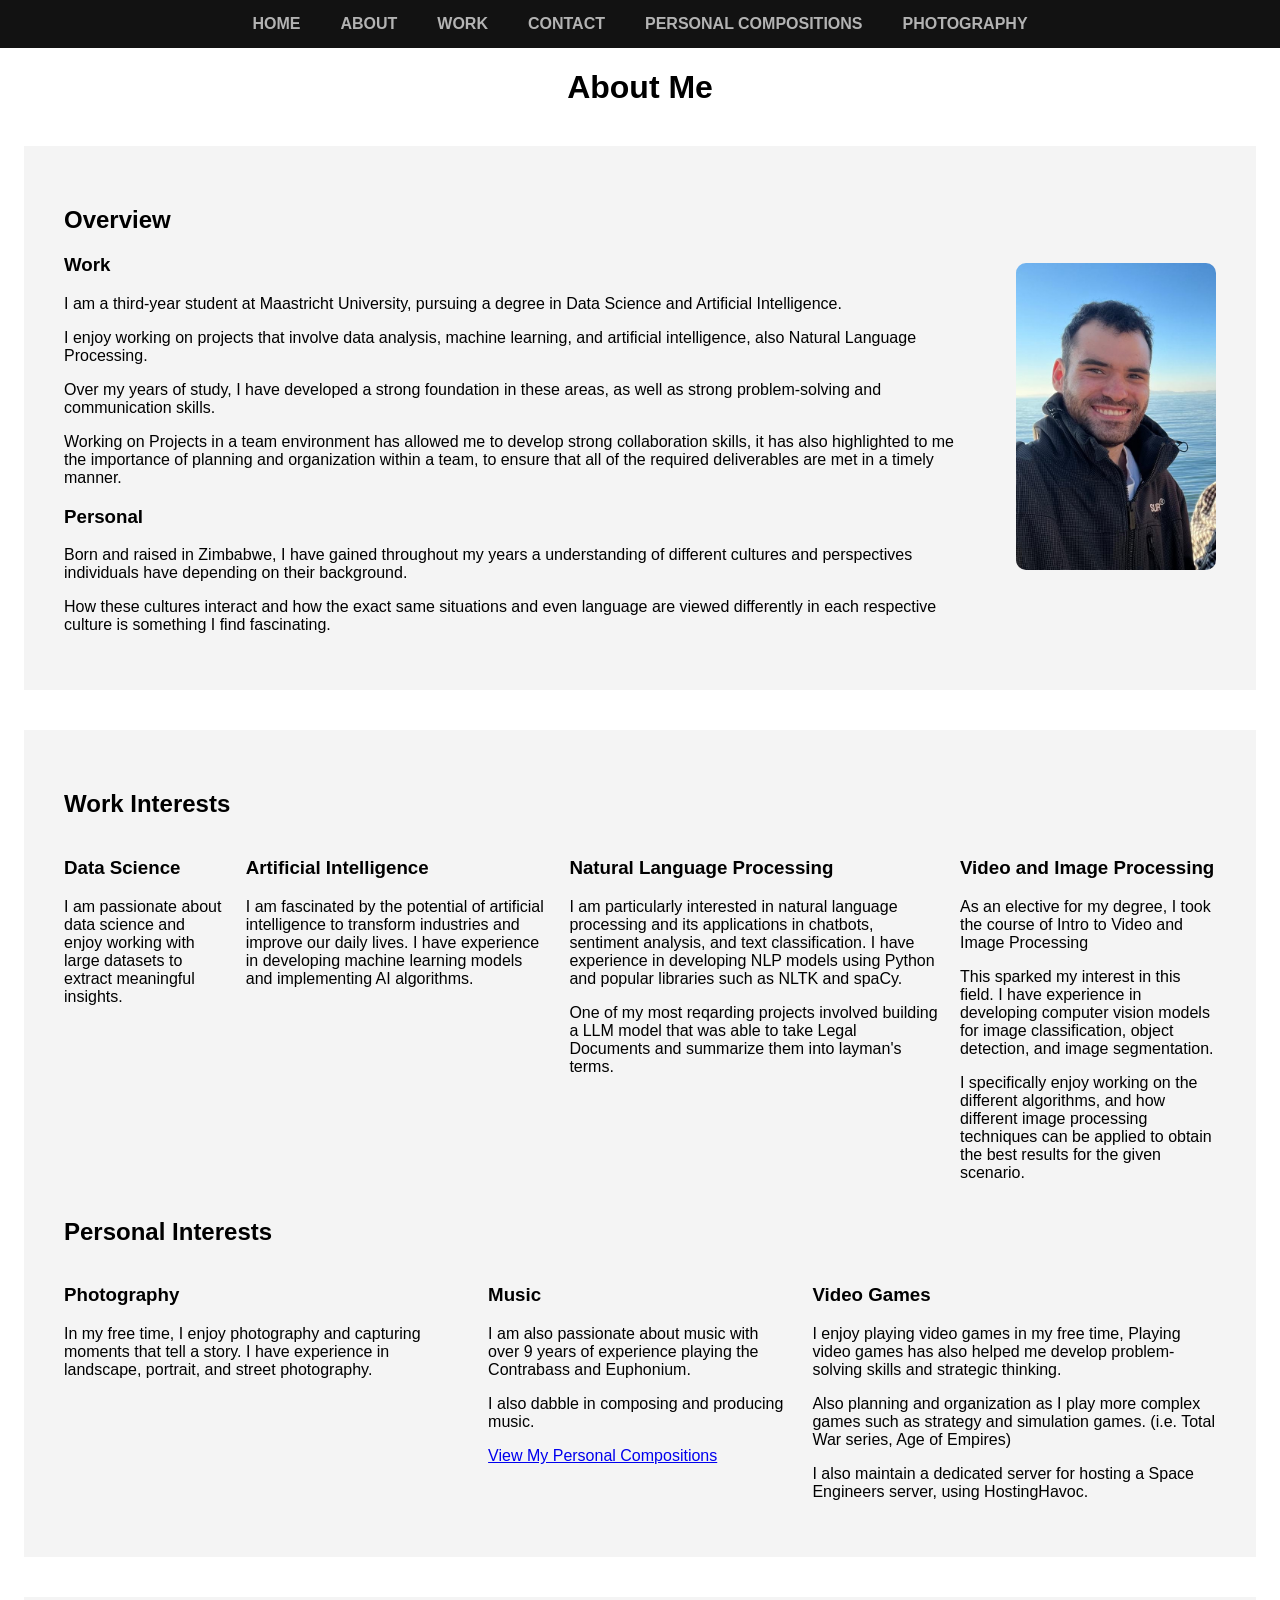
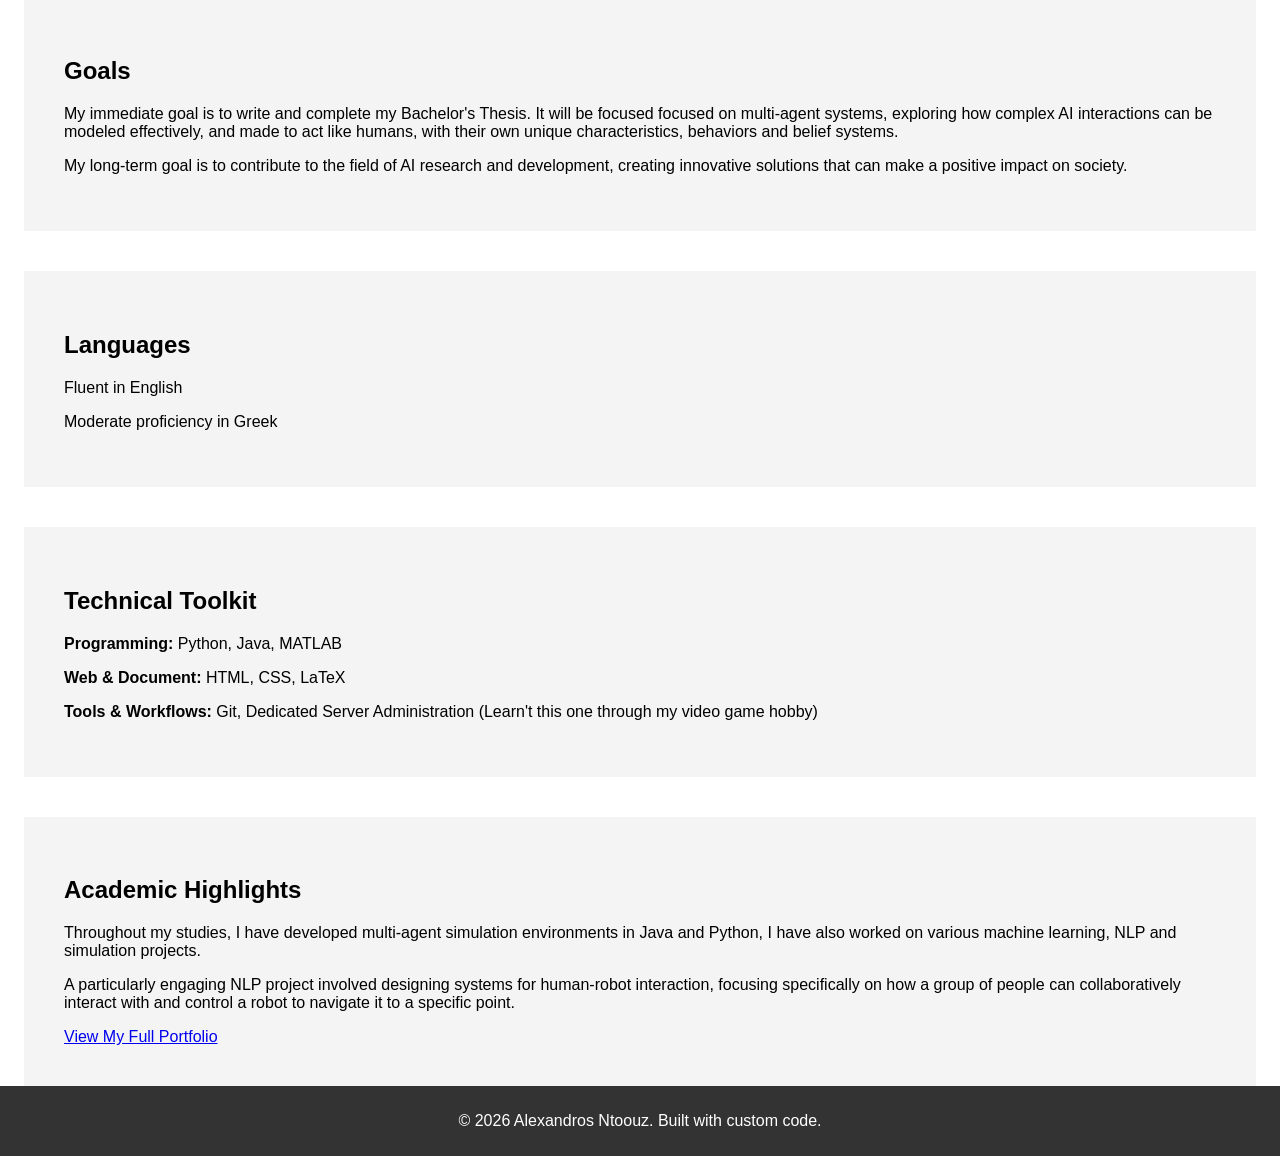
<file: about.html>
<!DOCTYPE html>
<html lang="en">
<head>
<title>About Me</title>
<link rel="stylesheet" href="style.css">
</head>
<body>
    <nav>
        <ul>
            <li><a href="home.html">Home</a></li>
            <li><a href="about.html">About</a></li>
            <li><a href="work.html">Work</a></li>
            <li><a href="contact.html">Contact</a></li>
            <li><a href="Personal_Compositions.html">Personal Compositions</a></li>
            <li><a href="photography.html">Photography</a></li>
        </ul>
    </nav>
<h1>About Me</h1>

<section id="overview"> 
    <div class="overview-text">
        <h2>Overview</h2>
        <h3>Work</h3>
        <p>I am a third-year student at Maastricht University, pursuing a degree in Data Science and Artificial Intelligence.</p>
        <p>I enjoy working on projects that involve data analysis, machine learning, and artificial intelligence, also Natural Language Processing.</p>
        <p>Over my years of study, I have developed a strong foundation in these areas, as well as strong problem-solving and communication skills.</p>
        <p>Working on Projects in a team environment has allowed me to develop strong collaboration skills, it has also highlighted to me the importance of planning and organization within a team, to ensure that all of the required deliverables are met in a timely manner.</p>
        <p></p>
        <h3>Personal</h3>
        <p>Born and raised in Zimbabwe, I have gained throughout my years a understanding of different cultures and perspectives individuals have depending on their background.</p>
        <p>How these cultures interact and how the exact same situations and even language are viewed differently in each respective culture is something I find fascinating.</p>
        <p></p>
    </div>

    <div class="overview-photo">
        <img src="photos/me.jpg" alt="A photo of me">
    </div>
</section>

<section id="interests">
    <h2>Work Interests</h2>
    <div class="work-interests">
        <div class="interest">
            <h3>Data Science</h3>
            <p>I am passionate about data science and enjoy working with large datasets to extract meaningful insights.</p>
           
        </div>

        <div class="interest">
            <h3>Artificial Intelligence</h3>
            <p>I am fascinated by the potential of artificial intelligence to transform industries and improve our daily lives. I have experience in developing machine learning models and implementing AI algorithms.</p>
        </div>

        <div class="interest">
            <h3>Natural Language Processing</h3>
            <p>I am particularly interested in natural language processing and its applications in chatbots, sentiment analysis, and text classification. I have experience in developing NLP models using Python and popular libraries such as NLTK and spaCy.</p>
             <p>One of my most reqarding projects involved building a LLM model that was able to take Legal Documents and summarize them into layman's terms.</p>
        </div>

        <div class="interest">
            <h3>Video and Image Processing</h3>
            <p>As an elective for my degree, I took the course of Intro to Video and Image Processing</p>
            <p>This sparked my interest in this field. I have experience in developing computer vision models for image classification, object detection, and image segmentation.</p>
            <p>I specifically enjoy working on the different algorithms, and how different image processing techniques can be applied to obtain the best results for the given scenario.</p>
        </div>
    </div>

    <h2>Personal Interests</h2>
    <div class="personal-interests">
        <div class="interest">
            <h3>Photography</h3>
            <p>In my free time, I enjoy photography and capturing moments that tell a story. I have experience in landscape, portrait, and street photography.</p>
        </div>

        <div class="interest">
            <h3>Music</h3>
            <p>I am also passionate about music with over 9 years of experience playing the Contrabass and Euphonium.</p>
            <p>I also dabble in composing and producing music.</p>
            <a href="Personal_Compositions.html">View My Personal Compositions</a>
        </div>

        <div class = "interest">
            <h3>Video Games</h3>
            <p>I enjoy playing video games in my free time, Playing video games has also helped me develop problem-solving skills and strategic thinking.</p>
            <p>Also planning and organization as I play more complex games such as strategy and simulation games. (i.e. Total War series, Age of Empires)</p>
            <p>I also maintain a dedicated server for hosting a Space Engineers server, using HostingHavoc.</p>
        </div>
    </div>
</section>

<section id="goals">
    <h2>Goals</h2>
    <p>My immediate goal is to write and complete my Bachelor's Thesis. It will be focused focused on multi-agent systems, exploring how complex AI interactions can be modeled effectively, and made to act like humans, with their own unique characteristics, behaviors and belief systems.</p>
    <p>My long-term goal is to contribute to the field of AI research and development, creating innovative solutions that can make a positive impact on society.</p>
</section>

<section id="languages">
    <h2>Languages</h2>
    <p>Fluent in English</p>
    <p>Moderate proficiency in Greek</p>
</section>

<section id="skills">
    <h2>Technical Toolkit</h2>
    <div class="skills">
        <p><strong>Programming:</strong> Python, Java, MATLAB</p>
        <p><strong>Web & Document:</strong> HTML, CSS, LaTeX</p>
        <p><strong>Tools & Workflows:</strong> Git, Dedicated Server Administration (Learn't this one through my video game hobby)</p>
    </div>
</section>

<section id="project-highlights">
    <h2>Academic Highlights</h2>
    <p>Throughout my studies, I have developed multi-agent simulation environments in Java and Python, I have also worked on various machine learning, NLP and simulation projects.</p>
    <p>A particularly engaging NLP project involved designing systems for human-robot interaction, focusing specifically on how a group of people can collaboratively interact with and control a robot to navigate it to a specific point.</p>
    <a href="work.html" class="button">View My Full Portfolio</a>
</section>

<footer>
        <p>&copy; 2026 Alexandros Ntoouz. Built with custom code.</p>
</footer>
</body>
</html>
</file>
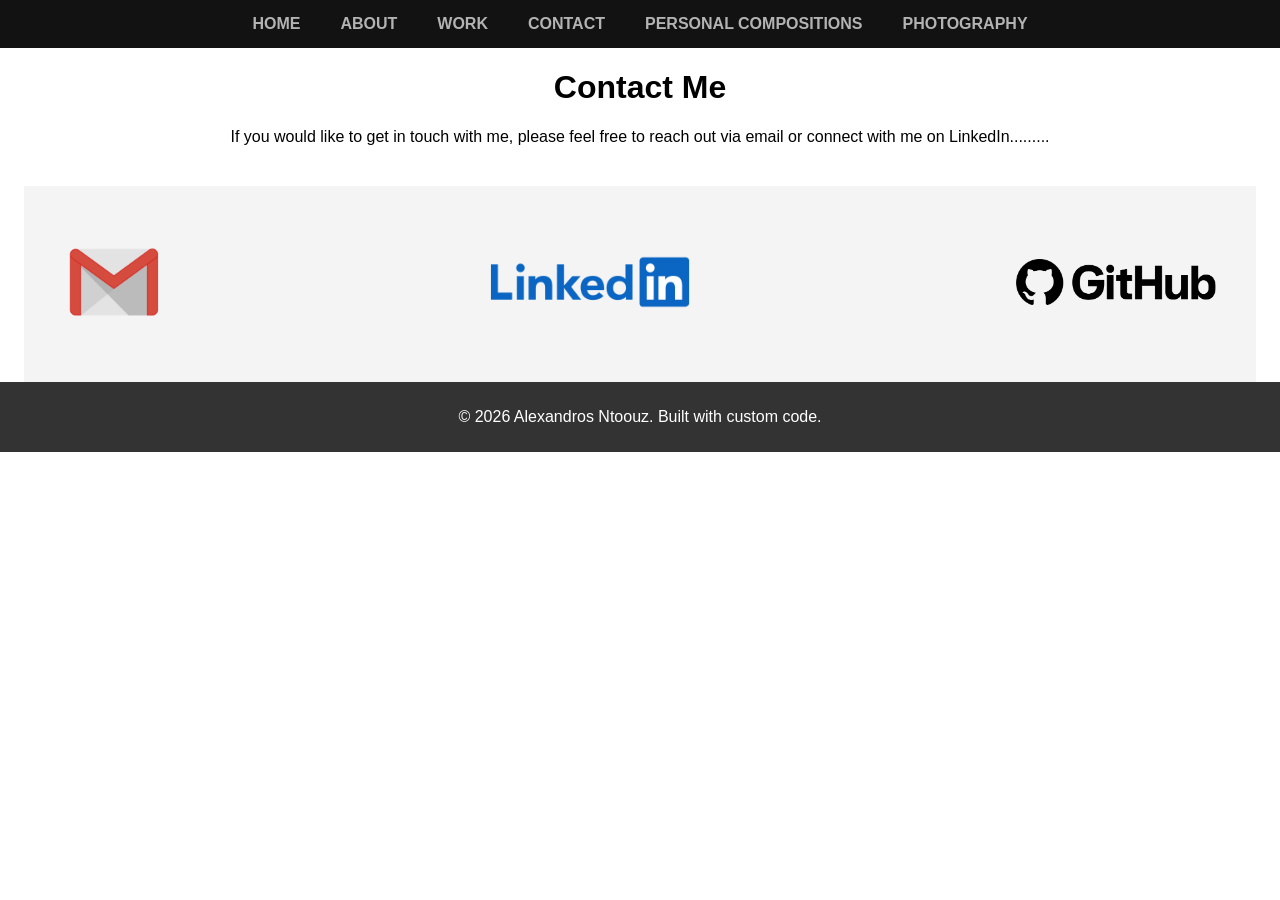
<file: contact.html>
<!DOCTYPE html>
<html lang="en">
<head>
    <title>Contact Me</title>
    <link rel="stylesheet" href="style.css">
</head>
<body>
    <nav>
        <ul>
            <li><a href="home.html">Home</a></li>
            <li><a href="about.html">About</a></li>
            <li><a href="work.html">Work</a></li>
            <li><a href="contact.html">Contact</a></li>
            <li><a href="Personal_Compositions.html">Personal Compositions</a></li>
            <li><a href="photography.html">Photography</a></li>
        </ul>
    </nav>

    <h1>Contact Me</h1>
    <p>If you would like to get in touch with me, please feel free to reach out via email or connect with me on LinkedIn.........</p>

    <section id="contact-info">
        <div class="email"><a href="mailto:alexmdawes3@gmail.com">
            <img src="photos/logos/gmail_0.png" alt="Email Icon">
        </a>
        </div>

        <div class="linkedin"><a href="https://www.linkedin.com/in/alexandros-ntoouz/" target="_blank">
            <img src="photos/logos/LinkedIn-logo.png" alt="LinkedIn Icon">
        </a>
        </div>

        <div class = "github"><a href ="" target="_blank">
            <img src = "photos/logos/git_logo.png" alt = "GitHub Icon">
        </a>

        </div>
    </section>

    <footer>
        <p>&copy; 2026 Alexandros Ntoouz. Built with custom code.</p>
    </footer>
</body>
</html>
</file>
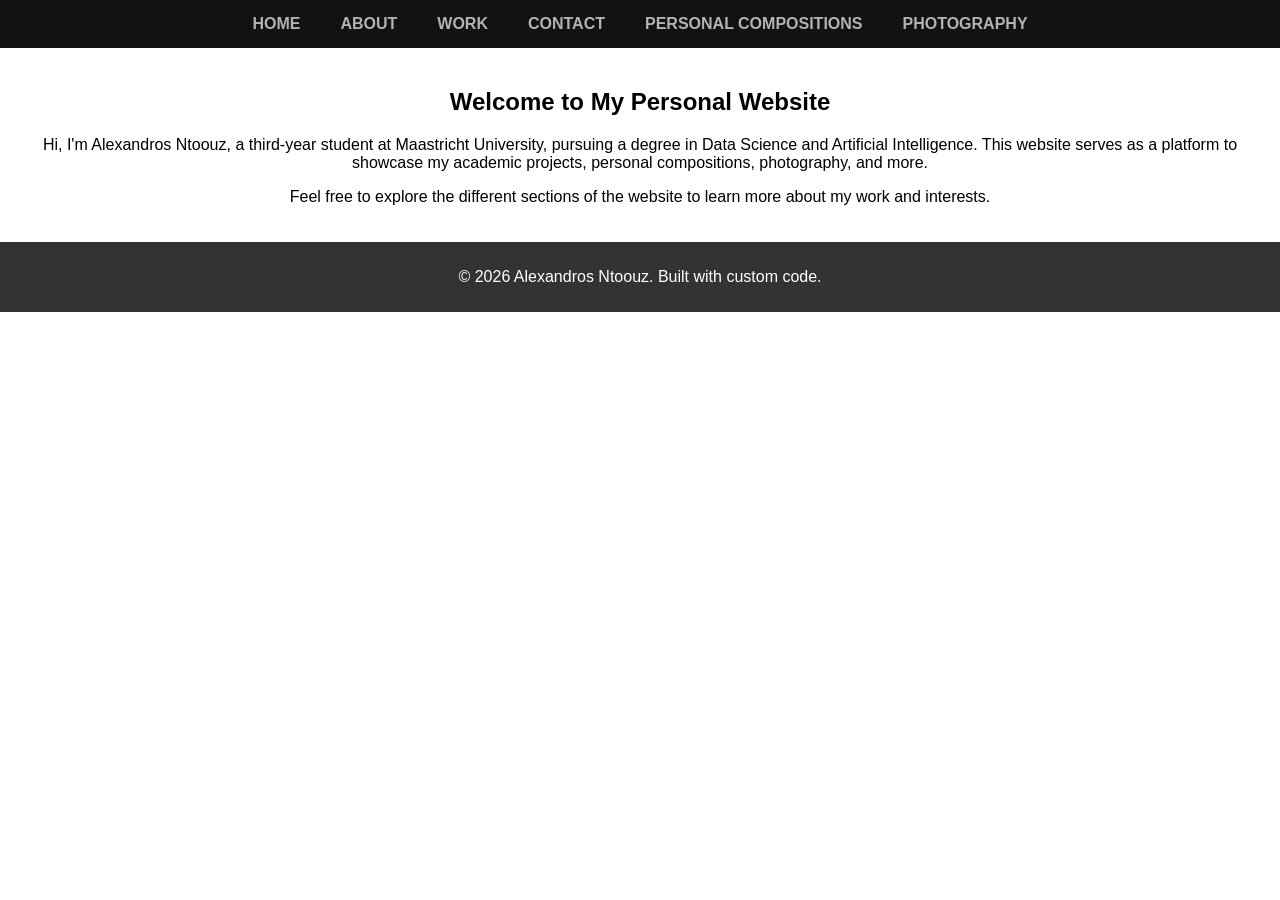
<file: home.html>
<!DOCTYPE html>
<html lang="en">
<head>
    <meta charset="UTF-8">
    <meta name="viewport" content="width=device-width, initial-scale=1.0">
    <title>Home</title>
    <link rel="stylesheet" href="style.css">
</head>
<body>

    <nav>
        <ul>
            <li><a href="home.html">Home</a></li>
            <li><a href="about.html">About</a></li>
            <li><a href="work.html">Work</a></li>
            <li><a href="contact.html">Contact</a></li>
            <li><a href="Personal_Compositions.html">Personal Compositions</a></li>
            <li><a href="photography.html">Photography</a></li>
        </ul>
    </nav>

    <section id = "intro">
        <div class="container">
            <h2>Welcome to My Personal Website</h2>
            <p>Hi, I'm Alexandros Ntoouz, a third-year student at Maastricht University, pursuing a degree in Data Science and Artificial Intelligence. This website serves as a platform to showcase my academic projects, personal compositions, photography, and more.</p>
            <p>Feel free to explore the different sections of the website to learn more about my work and interests.</p>
        </div>
    </section>




    <footer>
        <p>&copy; 2026 Alexandros Ntoouz. Built with custom code.</p>
    </footer>
</body>
</html>
</file>
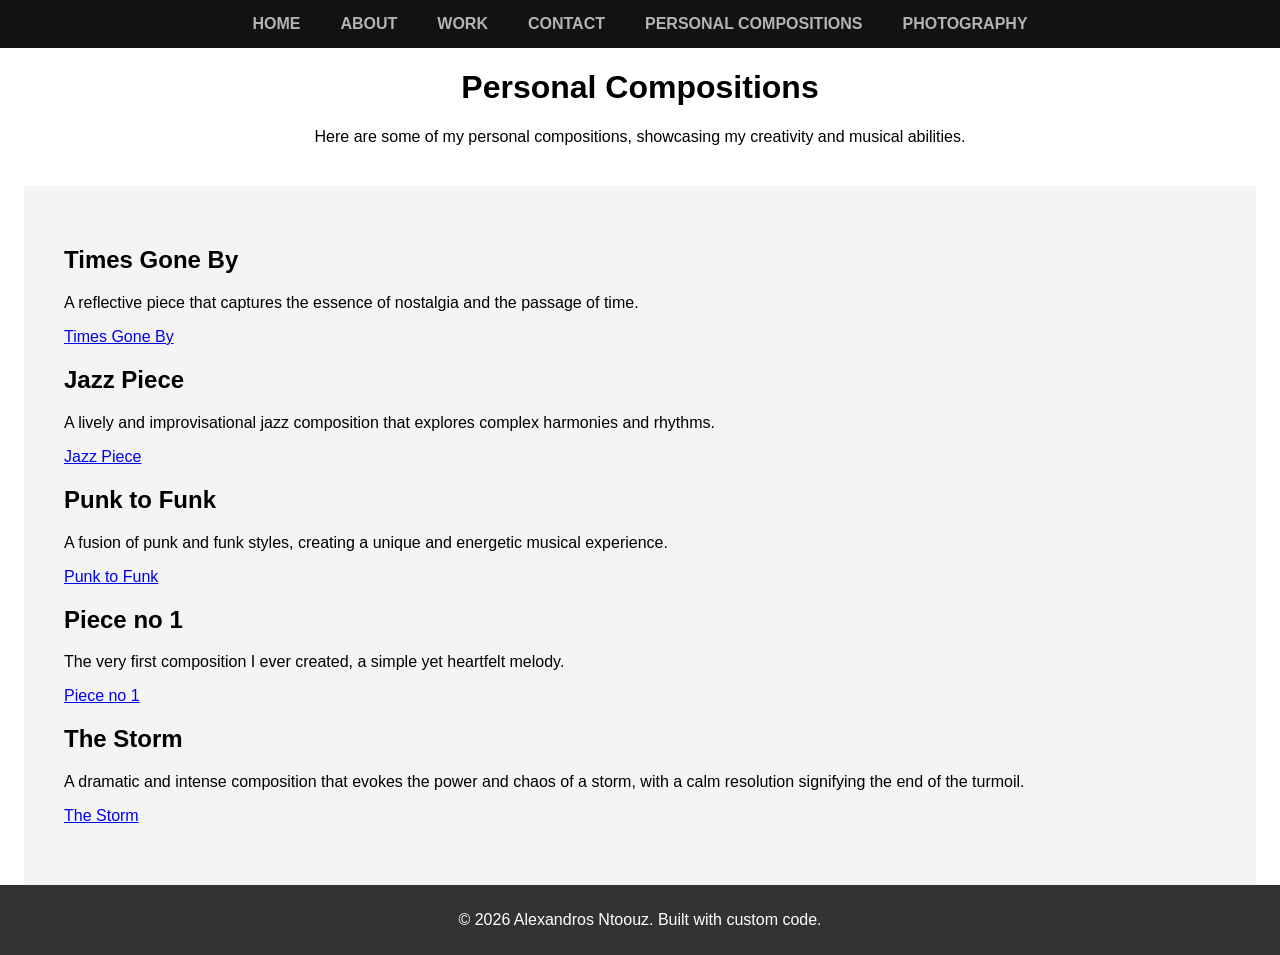
<file: Personal_Compositions.html>
<!DOCTYPE html>
<html lang="en">
    <head>
        <meta charset="UTF-8">
        <meta name="viewport" content="width=device-width, initial-scale=1.0">
        <title>Personal Compositions</title>
        <link rel="stylesheet" href="style.css">
    </head>
    <body>
        
        <nav>
            <ul>
                <li><a href="home.html">Home</a></li>
                <li><a href="about.html">About</a></li>
                <li><a href="work.html">Work</a></li>
                <li><a href="contact.html">Contact</a></li>
                <li><a href="Personal_Compositions.html">Personal Compositions</a></li>
                <li><a href="photography.html">Photography</a></li>
            </ul>
        </nav>

        <h1>Personal Compositions</h1>
        <p>Here are some of my personal compositions, showcasing my creativity and musical abilities.</p>

        <div id ="personal-compositions">
            
            <div class="composition">
                <h2>Times Gone By</h2>
                <p>A reflective piece that captures the essence of nostalgia and the passage of time.</p>
                <a href="https://on.soundcloud.com/VJhP2PJDiaNIo6hwrF" target="_blank">Times Gone By</a>
            </div>
            <div class="composition">
                <h2>Jazz Piece</h2>
                <p>A lively and improvisational jazz composition that explores complex harmonies and rhythms.</p>
                <a href="https://on.soundcloud.com/TyKuL56n1g545ivw8e" target="_blank">Jazz Piece</a>

            </div>
            <div class = "composition">
                <h2>Punk to Funk</h2>
                <p>A fusion of punk and funk styles, creating a unique and energetic musical experience.</p>
                <a href="https://on.soundcloud.com/nd7fjmlDMUZoMLWqcx" target="_blank">Punk to Funk</a>
            </div>
            <div class = "composition">
                <h2>Piece no 1</h2>
                <p>The very first composition I ever created, a simple yet heartfelt melody.</p>
                <a href="https://on.soundcloud.com/Lt9sKgyiSzYLOV7cQ2" target="_blank">Piece no 1</a>
            </div>
            <div class = "composition">
                <h2>The Storm</h2>
                <p>A dramatic and intense composition that evokes the power and chaos of a storm, with a calm resolution signifying the end of the turmoil.</p>
                <a href="https://on.soundcloud.com/eZb5JEeTlEmJL2OJPS" target="_blank">The Storm</a>
            </div>
        </div>

        <footer>
        <p>&copy; 2026 Alexandros Ntoouz. Built with custom code.</p>
    </footer>
    </body>
</html>
</file>
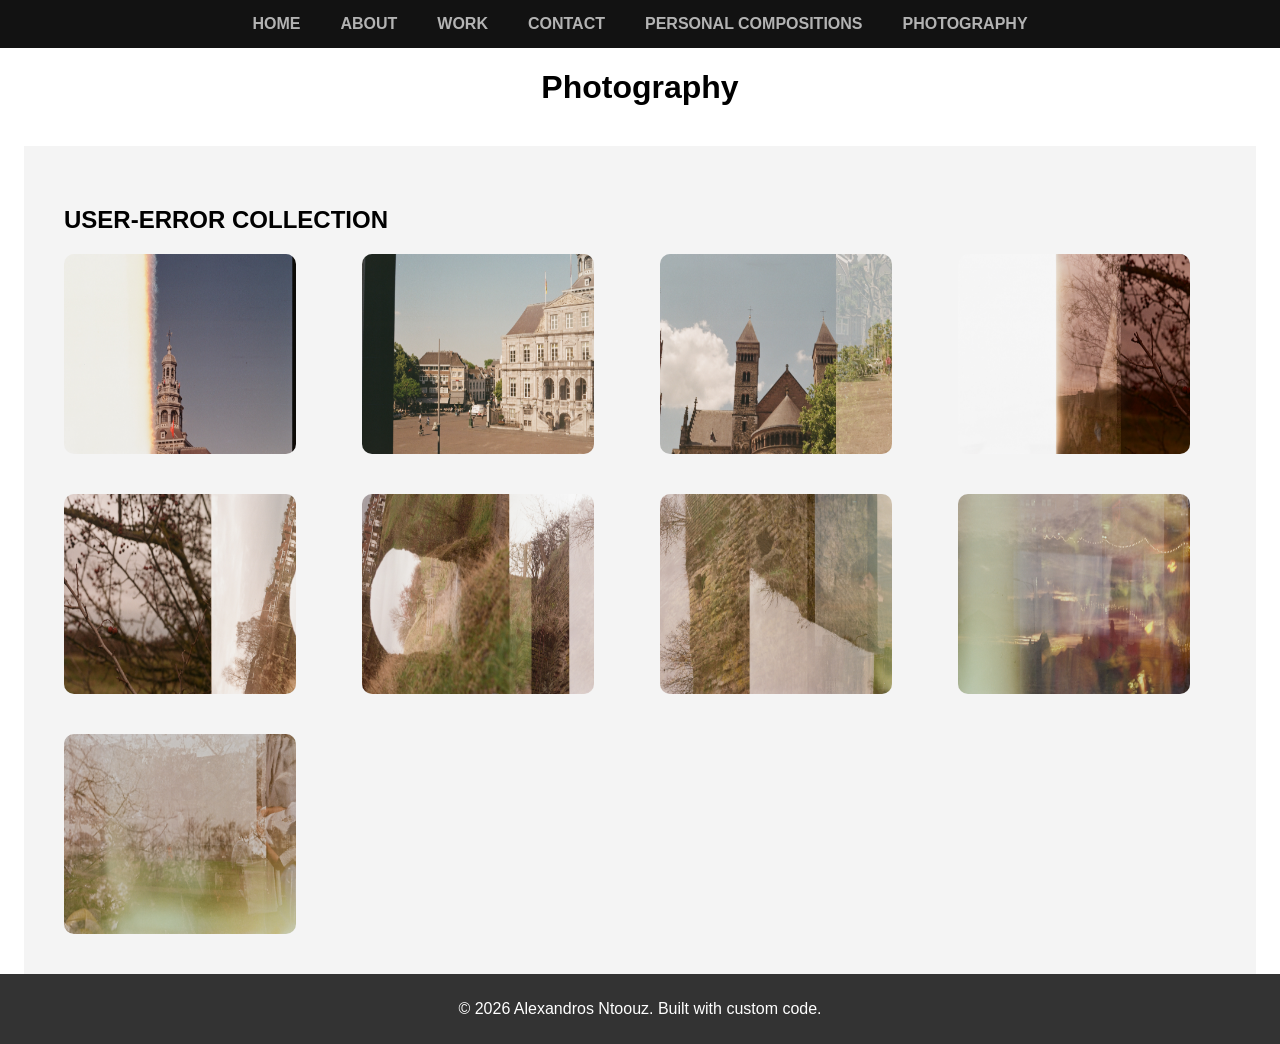
<file: photography.html>
<!DOCTYPE html>
<html lang="en">
<head>
    <meta charset="UTF-8">
    <meta name="viewport" content="width=device-width, initial-scale=1.0">
    <title>Photography</title>
    <link rel="stylesheet" href="style.css">
</head>
<body>
    <nav>
        <ul>
            <li><a href="home.html">Home</a></li>
            <li><a href="about.html">About</a></li>
            <li><a href="work.html">Work</a></li>
            <li><a href="contact.html">Contact</a></li>
            <li><a href="Personal_Compositions.html">Personal Compositions</a></li>
            <li><a href="photography.html">Photography</a></li>
        </ul>
    </nav>

    <h1>Photography</h1>
    <section id="collection1">
        <h2>USER-ERROR COLLECTION</h2>
        <div class="photo-grid">
            <img src="photos/user-error-collection/1.jpg" alt="1">
            <img src="photos/user-error-collection/2.jpg" alt="2">
            <img src="photos/user-error-collection/3.jpg" alt="3">
            <img src="photos/user-error-collection/4.jpg" alt="4">
            <img src="photos/user-error-collection/5.jpg" alt="5">
            <img src="photos/user-error-collection/6.jpg" alt="6">
            <img src="photos/user-error-collection/7.jpg" alt="7">
            <img src="photos/user-error-collection/8.jpg" alt="8">
            <img src="photos/user-error-collection/9.jpg" alt="9">
        </div>
    </section>

    <footer>
        <p>&copy; 2026 Alexandros Ntoouz. Built with custom code.</p>
    </footer>

</body>
</html>
</file>
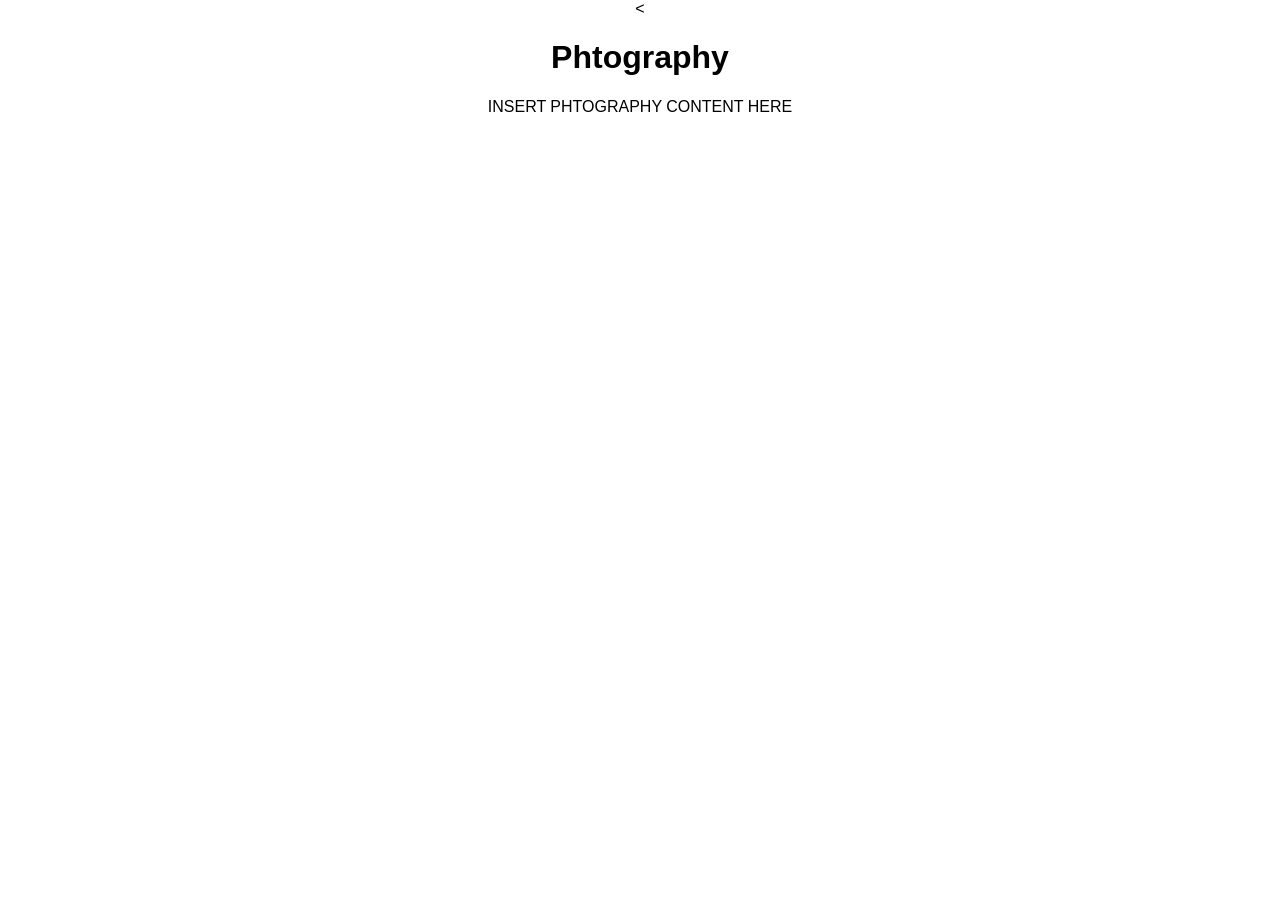
<file: phtoography.html>
<!DOCTYPE html>
<html lang="en">
<head>
    <meta charset="UTF-8">
    <meta name="viewport" content="width=device-width, initial-scale=1.0">
    <title>Contact Me</title>
    <link rel="stylesheet" href="style.css">

</head>
<body>
    
    <<h1>Phtography</h1>
    <p>INSERT PHTOGRAPHY CONTENT HERE</p>

</body>
</html>
</file>
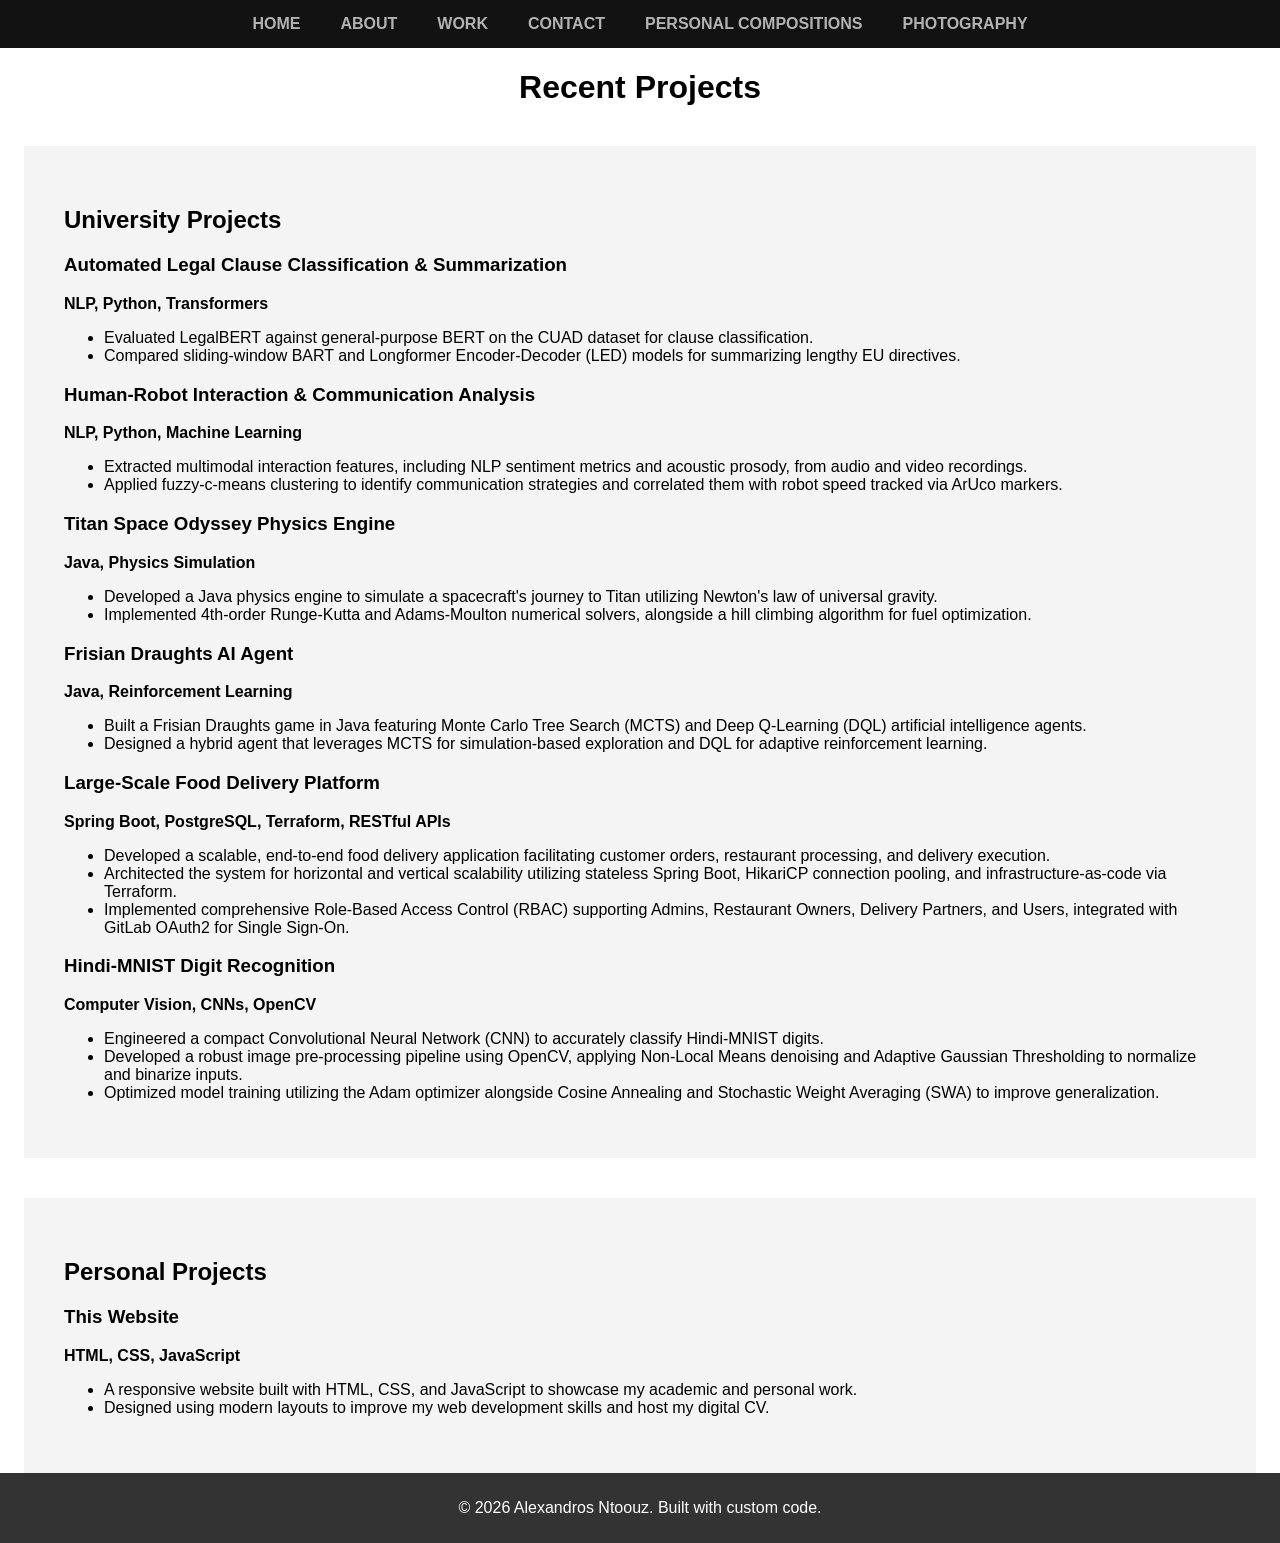
<file: work.html>
<!DOCTYPE html>
<html lang="en">
<head>
    <title>Projects</title>
    <link rel="stylesheet" href="style.css">
</head>
<body>

    <nav>
        <ul>
            <li><a href="home.html">Home</a></li>
            <li><a href="about.html">About</a></li>
            <li><a href="work.html">Work</a></li>
            <li><a href="contact.html">Contact</a></li>
            <li><a href="Personal_Compositions.html">Personal Compositions</a></li>
            <li><a href="photography.html">Photography</a></li>
        </ul>
    </nav>

    <h1>Recent Projects</h1>
    <section id="projects">
        <h2>University Projects</h2>
        
        <div class="project-grid">
            <!-- Legal NLP Project -->
            <div class="project-card">
                <h3>Automated Legal Clause Classification & Summarization</h3>
                <p><strong>NLP, Python, Transformers</strong></p>
                <ul>
                    <li>Evaluated LegalBERT against general-purpose BERT on the CUAD dataset for clause classification.</li>
                    <li>Compared sliding-window BART and Longformer Encoder-Decoder (LED) models for summarizing lengthy EU directives.</li>
                </ul>
            </div>

            <!-- EDMO Robot Project -->
            <div class="project-card">
                <h3>Human-Robot Interaction & Communication Analysis</h3>
                <p><strong>NLP, Python, Machine Learning</strong></p>
                <ul>
                    <li>Extracted multimodal interaction features, including NLP sentiment metrics and acoustic prosody, from audio and video recordings.</li>
                    <li>Applied fuzzy-c-means clustering to identify communication strategies and correlated them with robot speed tracked via ArUco markers.</li>
                </ul>
            </div>

            <!-- Space Mission Project -->
            <div class="project-card">
                <h3>Titan Space Odyssey Physics Engine</h3>
                <p><strong>Java, Physics Simulation</strong></p>
                <ul>
                    <li>Developed a Java physics engine to simulate a spacecraft's journey to Titan utilizing Newton's law of universal gravity.</li>
                    <li>Implemented 4th-order Runge-Kutta and Adams-Moulton numerical solvers, alongside a hill climbing algorithm for fuel optimization.</li>
                </ul>
            </div>

            <!-- Frisian Draughts Project -->
            <div class="project-card">
                <h3>Frisian Draughts AI Agent</h3>
                <p><strong>Java, Reinforcement Learning</strong></p>
                <ul>
                    <li>Built a Frisian Draughts game in Java featuring Monte Carlo Tree Search (MCTS) and Deep Q-Learning (DQL) artificial intelligence agents.</li>
                    <li>Designed a hybrid agent that leverages MCTS for simulation-based exploration and DQL for adaptive reinforcement learning.</li>
                </ul>
            </div>
        </div>
        <!-- Large-Scale Food Delivery App Project -->
        <div class="project-card">
            <h3>Large-Scale Food Delivery Platform</h3>
            <p><strong>Spring Boot, PostgreSQL, Terraform, RESTful APIs</strong></p>
            <ul>
                <li>Developed a scalable, end-to-end food delivery application facilitating customer orders, restaurant processing, and delivery execution.</li>
                <li>Architected the system for horizontal and vertical scalability utilizing stateless Spring Boot, HikariCP connection pooling, and infrastructure-as-code via Terraform.</li>
                <li>Implemented comprehensive Role-Based Access Control (RBAC) supporting Admins, Restaurant Owners, Delivery Partners, and Users, integrated with GitLab OAuth2 for Single Sign-On.</li>
            </ul>
        </div>
        
        <!-- Hindi-MNIST Digit Recognition Project -->
        <div class="project-card">
            <h3>Hindi-MNIST Digit Recognition</h3>
            <p><strong>Computer Vision, CNNs, OpenCV</strong></p>
            <ul>
                <li>Engineered a compact Convolutional Neural Network (CNN) to accurately classify Hindi-MNIST digits.</li>
                <li>Developed a robust image pre-processing pipeline using OpenCV, applying Non-Local Means denoising and Adaptive Gaussian Thresholding to normalize and binarize inputs.</li>
                <li>Optimized model training utilizing the Adam optimizer alongside Cosine Annealing and Stochastic Weight Averaging (SWA) to improve generalization.</li>
            </ul>
        </div>

    </section>

    <section id="personal-projects">
        <h2>Personal Projects</h2>
        <div class="project-grid">
            <div class="project-card">
                <h3>This Website</h3>
                <p><strong>HTML, CSS, JavaScript</strong></p>
                <ul>
                    <li>A responsive website built with HTML, CSS, and JavaScript to showcase my academic and personal work.</li>
                    <li>Designed using modern layouts to improve my web development skills and host my digital CV.</li>
                </ul>
            </div>
        </div>
        
    </section>

    

    <footer>
        <p>&copy; 2026 Alexandros Ntoouz. Built with custom code.</p>
    </footer>

</body>
</html>
</file>
<file: style.css>
body {
    font-family: Arial, sans-serif;
    margin: 0;
    text-align: center;
}

/* Styles the main navigation bar container */
nav {
    background-color: #121212;
    padding: 15px 30px;
    text-align: center;
}

/* Turns your list into a horizontal flex container */
nav ul {
    display: flex;
    gap: 40px;
    list-style: none;
    margin: 0;
    padding: 0;
    justify-content: center;
    text-align: center;
}

/* Styles the text links */
nav a {
    color: #b3b3b3;
    text-decoration: none;
    font-size: 16px;
    font-weight: 700;
    text-transform: uppercase;
    text-align: center;
}

/* Hover effect for the text links */
nav a:hover {
    color: #ffffff;
}

section {
    padding: 20px;
}

footer {
    background: #333;
    color: white;
    text-align: center;
    padding: 10px;
}

/* The Main Container */
#overview {
    background-color: #f4f4f4;
    padding: 40px;
    
    /* This is the magic that puts them side-by-side */
    display: flex; 
    align-items: center; /* Centers everything vertically */
    justify-content: space-between; /* Pushes the text to the left and photo to the right */
    gap: 40px; /* Adds a nice gap between the text and the photo */
    
    /* Location on the page */
    width: 90%;
    margin-left: auto;
    margin-right: auto;
    margin-top: 40px;
}

/* Controls the Text Side */
.overview-text {
    flex: 1; /* Tells the text to take up the remaining space */
    text-align: left;
}

/* Controls the Photo Side */
.overview-photo {
    width: 200px; /* You can make this number bigger or smaller to change the photo size */
    flex-shrink: 0; /* Prevents the photo from getting squished by the text */
}

/* Ensures the image fits perfectly inside its container */
.overview-photo img {
    width: 100%;
    height: auto;
    border-radius: 10px; /* Optional: Adds slightly rounded corners to the image */
}

#interests {
    background-color: #f4f4f4;
    padding: 40px;
    text-align: left;

    /* Location on the page */
    width: 90%;
    margin-left: auto;
    margin-right: auto;
    margin-top: 40px;
}

.work-interests {
    display: flex;
    gap: 20px;
    margin-top: 20px;
}

.personal-interests {
    display: flex;
    gap: 20px;
    margin-top: 20px;
}

#goals {
    background-color: #f4f4f4;
    padding: 40px;
    text-align: left;

    /* Location on the page */
    width: 90%;
    margin-left: auto;
    margin-right: auto;
    margin-top: 40px;
}

#languages {
    background-color: #f4f4f4;
    padding: 40px;
    text-align: left;

    /* Location on the page */
    width: 90%;
    margin-left: auto;
    margin-right: auto;
    margin-top: 40px;
}


#projects {
    background-color: #f4f4f4;
    padding: 40px;
    text-align: left;

    /* Location on the page */
    width: 90%;
    margin-left: auto;
    margin-right: auto;
    margin-top: 40px;
}

#personal-projects {
    background-color: #f4f4f4;
    padding: 40px;
    text-align: left;

    /* Location on the page */
    width: 90%;
    margin-left: auto;
    margin-right: auto;
    margin-top: 40px;
}

#contact-info {
    background-color: #f4f4f4;
    padding: 40px;
    
    /* This is the magic that puts them side-by-side */
    display: flex; 
    align-items: center; /* Centers everything vertically */
    justify-content: space-between; /* Pushes the text to the left and photo to the right */
    gap: 40px; /* Adds a nice gap between the text and the photo */
    
    /* Location on the page */
    width: 90%;
    margin-left: auto;
    margin-right: auto;
    margin-top: 40px;
}
.email {
    display:flex;
    flex-direction: row;
    font-size: 16px;
    color: #333;
}
.email img {
    width: 100px;
    height: auto;
    margin-bottom: auto;
}

.linkedin {
    display:flex;
    flex-direction: row;
    font-size: 16px;
    color: #333;
}

.linkedin img {
    width: 200px;
    height: auto;
    margin-left: auto;
}
.github{
    display:flex;
    flex-direction: row;
    font-size: 16px;
    color: #333;  
}

.github img{
    width: 200px;
    height: auto;
    margin-left: auto;
}

#collection1 {
    background-color: #f4f4f4;
    padding: 40px;
    text-align: left;

    /* Location on the page */
    width: 90%;
    margin-left: auto;
    margin-right: auto;
    margin-top: 40px;
}

.photo-grid {
    display: grid;
    grid-template-columns: repeat(auto-fill, minmax(200px, 1fr));
    gap: 40px;
}

.photo-grid img 
{
    width: 90%;
    height: 200px;
    border-radius: 10px; /* Optional: Adds slightly rounded corners to the images */
}

#skills {
    background-color: #f4f4f4;
    padding: 40px;
    text-align: left;

    /* Location on the page */
    width: 90%;
    margin-left: auto;
    margin-right: auto;
    margin-top: 40px;
}

#project-highlights {
    background-color: #f4f4f4;
    padding: 40px;
    text-align: left;

    /* Location on the page */
    width: 90%;
    margin-left: auto;
    margin-right: auto;
    margin-top: 40px;
}

#personal-compositions {
    background-color: #f4f4f4;
    padding: 40px;
    text-align: left;

    /* Location on the page */
    width: 90%;
    margin-left: auto;
    margin-right: auto;
    margin-top: 40px;
}
.composition {
    margin-bottom: 20px;
}
</file>
